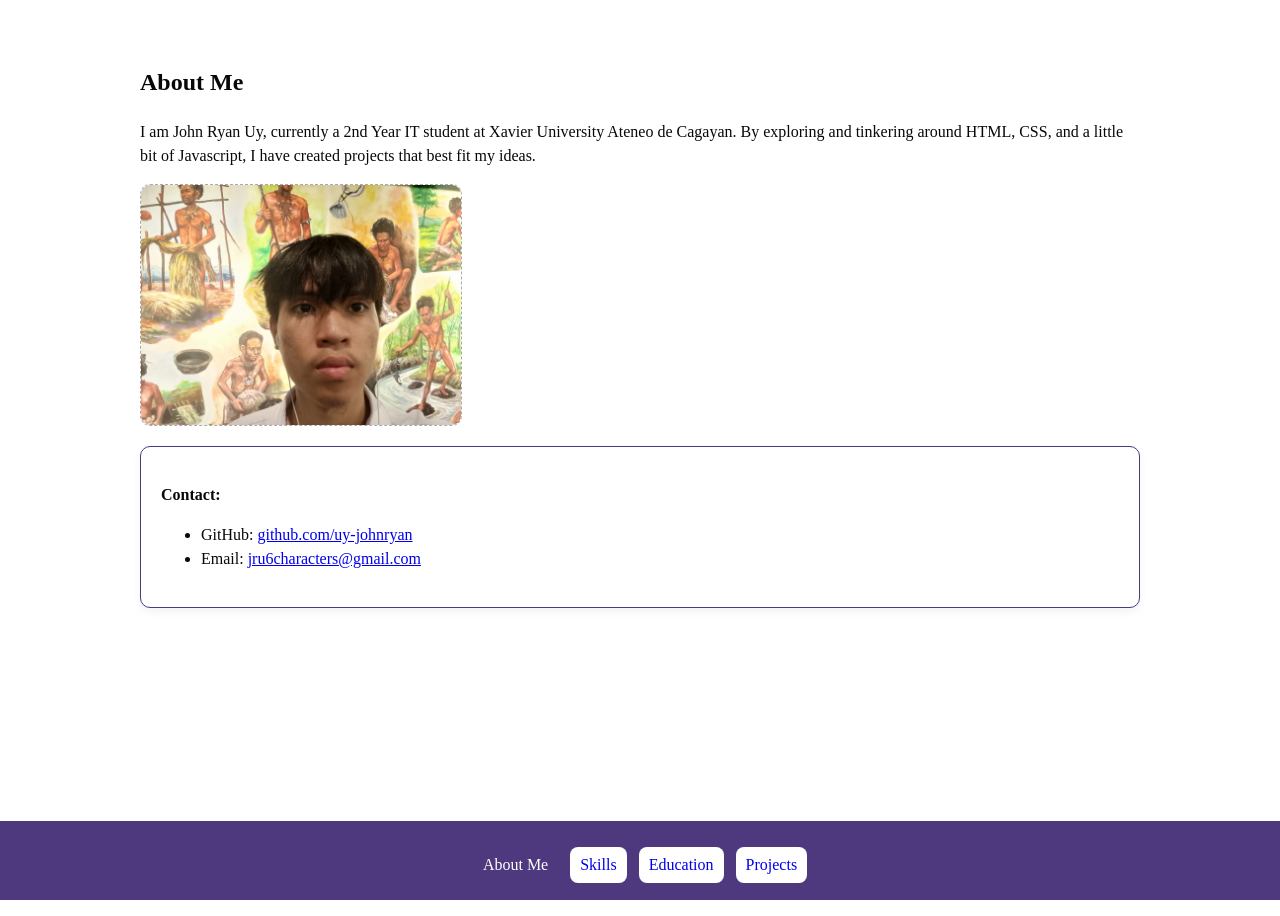
<file: index.html>
<!doctype html>
<html lang="en">
  <head>
    <meta charset="utf-8" />
    <meta name="viewport" content="width=device-width, initial-scale=1" />
    <title>johnryanuy.net</title>

    <link rel="stylesheet" href="css/styles.css" />
  </head>
  <body>
    <main class="container">    
      <section class="section">
        <h2>About Me</h2>
        <p>
          I am John Ryan Uy, currently a 2nd Year IT student at Xavier University Ateneo de Cagayan.
          By exploring and tinkering around HTML, CSS, and a little bit of Javascript, 
          I have created projects that best fit my ideas.
        </p>

        <div>
        <img
          class="profile-image"
          src="assets/img/profile1.jpg"  
          alt="A simple profile icon"
          width="320"
          height="320"  
        >
        
      <section class="card">
          <p><strong>Contact:</strong></p>
          <ul>
            <li>GitHub: <a href="https://github.com/uy-johnryan">github.com/uy-johnryan</a></li>
            <li>Email: <a href="https://20220025789@my.xu.edu.ph">jru6characters@gmail.com</a></li>
          </ul>
        </div>
        </p>
      </section>
    </main>

    <footer class="site-footer">
      <div class="container">
          <nav class="site-nav" aria-label="Primary">
          <a href="index.html">About Me</a>
          <a href="skills.html">Skills</a>
          <a href="Education.html">Education</a>
          <a href="projects.html">Projects</a>  
          </nav>
      </div>  
    </footer>
  <script src="js/index.js"></script>
  </body>
</html>
</file>
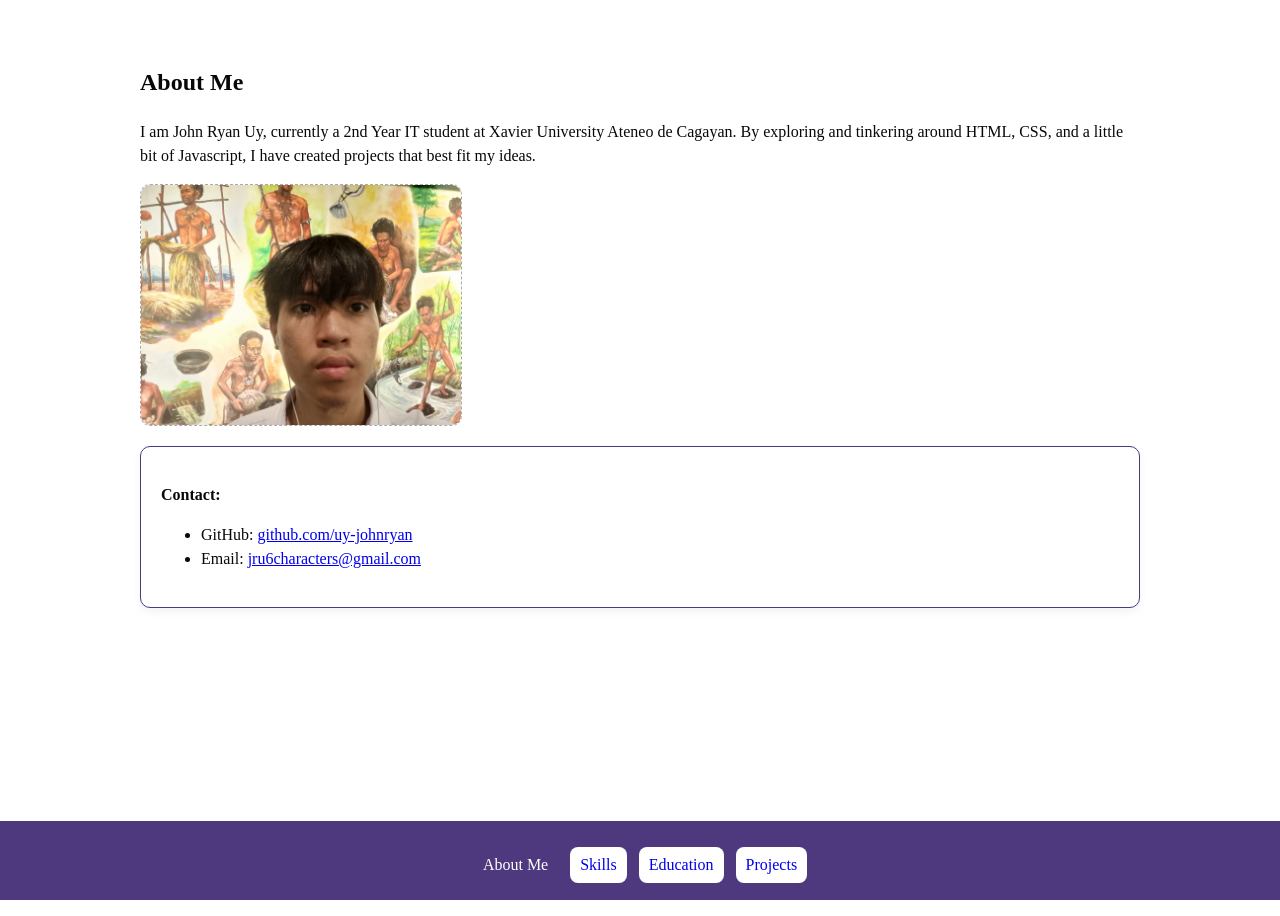
<file: about me.html>
<!doctype html>
<html lang="en">
  <head>
    <meta charset="utf-8" />
    <meta name="viewport" content="width=device-width, initial-scale=1" />
    <title>johnryanuy.net</title>

    <link rel="stylesheet" href="css/styles.css" />
  </head>
  <body>
    <main class="container">    
      <section class="section">
        <h2>About Me</h2>
        <p>
          I am John Ryan Uy, currently a 2nd Year IT student at Xavier University Ateneo de Cagayan.
          By exploring and tinkering around HTML, CSS, and a little bit of Javascript, 
          I have created projects that best fit my ideas.
        </p>

        <div>
        <img
          class="profile-image"
          src="assets/img/profile1.jpg"  
          alt="A simple profile icon"
          width="320"
          height="320"  
        >
        
      <section class="card">
          <p><strong>Contact:</strong></p>
          <ul>
            <li>GitHub: <a href="https://github.com/uy-johnryan">github.com/uy-johnryan</a></li>
            <li>Email: <a href="https://20220025789@my.xu.edu.ph">jru6characters@gmail.com</a></li>
          </ul>
        </div>
        </p>
      </section>
    </main>

    <footer class="site-footer">
      <div class="container">
          <nav class="site-nav" aria-label="Primary">
          <a href="about me.html">About Me</a>
          <a href="skills.html">Skills</a>
          <a href="Education.html">Education</a>
          <a href="projects.html">Projects</a>  
          </nav>
      </div>  
    </footer>
  <script src="js/index.js"></script>
  </body>
</html>
</file>
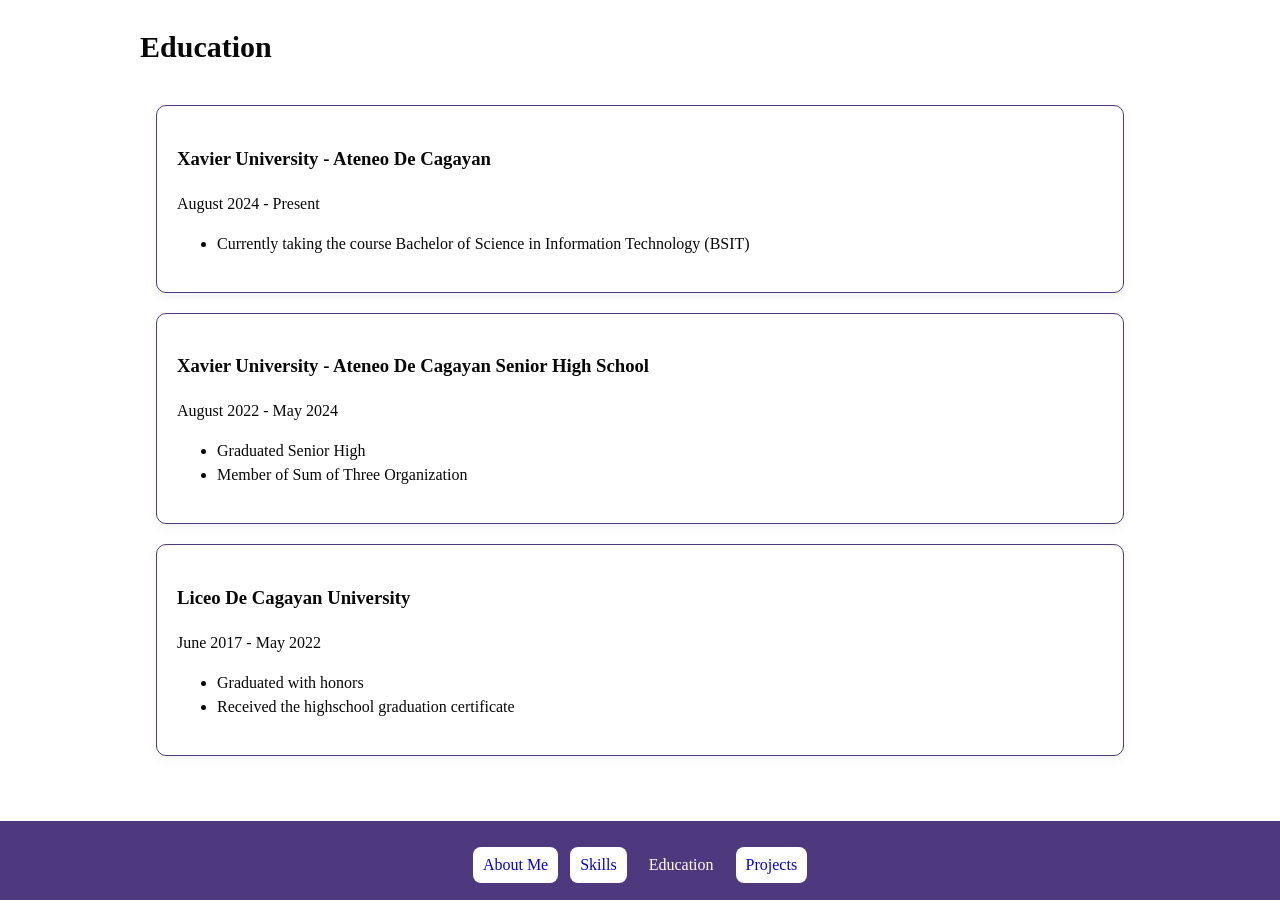
<file: Education.html>
<!doctype html>
<html lang="en">
  <head>
    <meta charset="utf-8" />
    <meta name="viewport" content="width=device-width, initial-scale=1" />
    <title>johnryanuy.net</title>

    <link rel="stylesheet" href="css/styles.css" />
  </head>
  <body>
    <header class="site-header">
      <section class="container">
        <h1 class="site-title">Education</h1>

    <main class="container">
      <section class="card">
        <h3> Xavier University - Ateneo De Cagayan </h3>
        <p> August 2024 - Present</p>
        <ul>
          <li>Currently taking the course Bachelor of Science in Information Technology (BSIT) </li>
      </section>

      <section class="card">
        <h3> Xavier University - Ateneo De Cagayan Senior High School </h3>
        <p> August 2022 - May 2024</p>
        <ul>
          <li>Graduated Senior High</li>
          <li>Member of Sum of Three Organization</li>
      </section>

      <section class="card">
        <h3>Liceo De Cagayan University</h3>
        <p> June 2017 - May 2022</p>
        <ul>
          <li>Graduated with honors</li>
          <li>Received the highschool graduation certificate</li>
      </section>


    </main>   

    <footer class="site-footer">
      <div class="container">
          <nav class="site-nav" aria-label="Primary">
          <a href="index.html">About Me</a>
          <a href="skills.html">Skills</a>
          <a href="Education.html" aria-current="page">Education</a>
          <a href="projects.html">Projects</a>
        </nav>
      </div>
    </footer>
  <script src="js/index.js  "></script>
  </body>
</html>
</file>
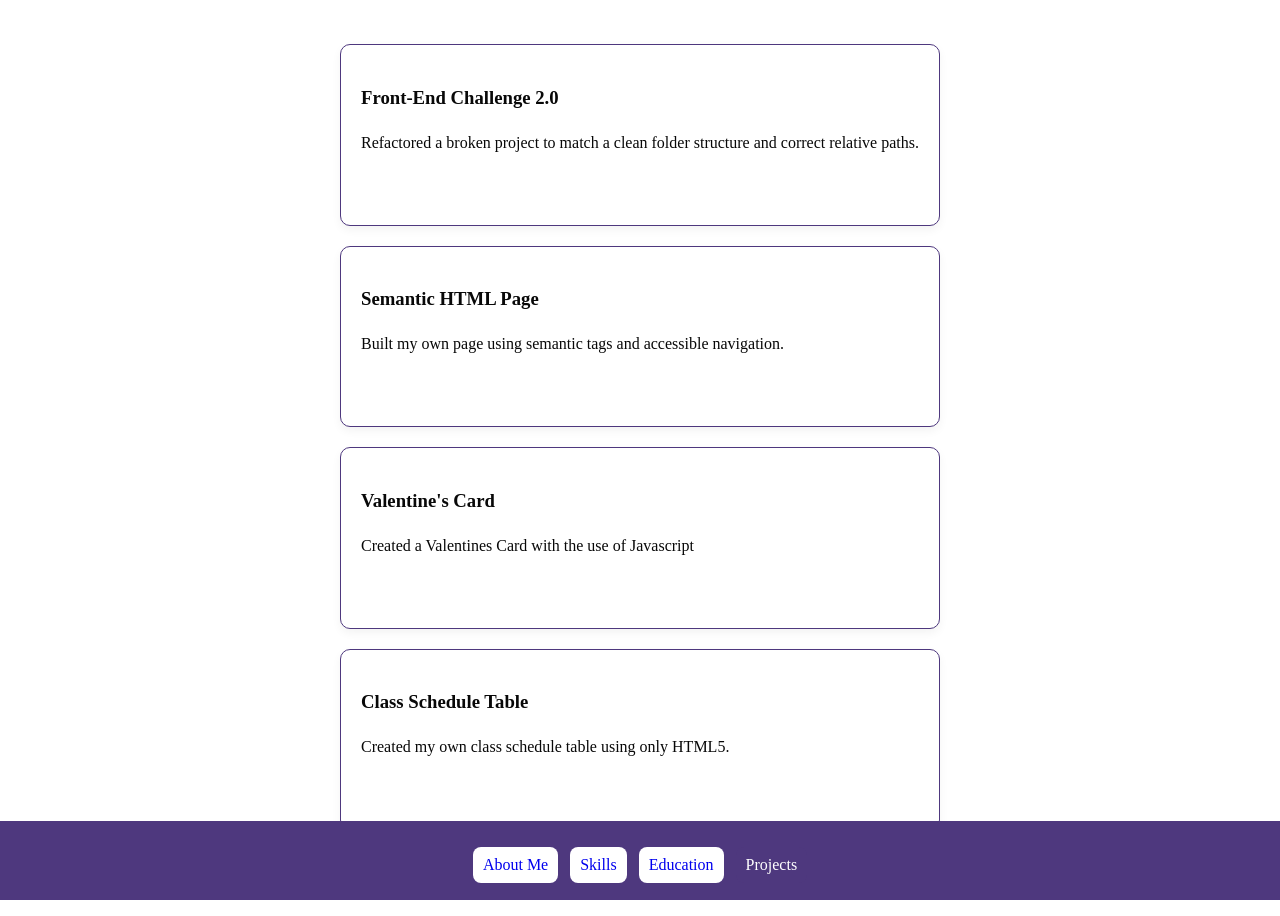
<file: projects.html>
<!doctype html>
<html lang="en">
  <head>
    <meta charset="utf-8" />
    <meta name="viewport" content="width=device-width, initial-scale=1" />
    <title>johnryanuy.net</title>

    <link rel="stylesheet" href="css/styles.css" />
  </head>
  <body>
      <main class="container">
      <section class="project">
        <h3>Front-End Challenge 2.0</h3>
        <p> Refactored a broken project to match a clean folder structure and
              correct relative paths.</p>
              <a href="https://github.com/uy-johnryan/fronted-challenge-2-0-uy-johnryan" class="project-link">View Project →</a>
      </section>

        <section class="project">
        <h3> Semantic HTML Page </h3>
        <p>  Built my own page using semantic tags and accessible navigation.</p>
          <a href="https://codepen.io/JOHN-RYAN-UY/pen/xbOvjZd" class="project-link">View Project →</a>
      </section>

        <section class="project">
        <h3> Valentine's Card </h3>
        <p>  Created a Valentines Card with the use of Javascript</p>
          <a href="https://codepen.io/JOHN-RYAN-UY/pen/azZMarb" class="project-link">View Project →</a>
      </section>

        <section class="project">
        <h3> Class Schedule Table </h3>
        <p>  Created my own class schedule table using only HTML5.</p>
          <a href="https://codepen.io/JOHN-RYAN-UY/pen/RNRYYZe" class="project-link">View Project →</a>
      </section>


    </main> 

    <footer class="site-footer">
      <div class="container"> 
          <nav class="site-nav" aria-label="Primary">
          <a href="index.html">About Me</a>
          <a href="skills.html">Skills</a>
          <a href="Education.html" aria-current="page">Education</a>
          <a href="projects.html">Projects</a>
        </nav>
      </div>
    </footer>
  <script src="js/index.js"></script>
  </body>
</html>
</file>
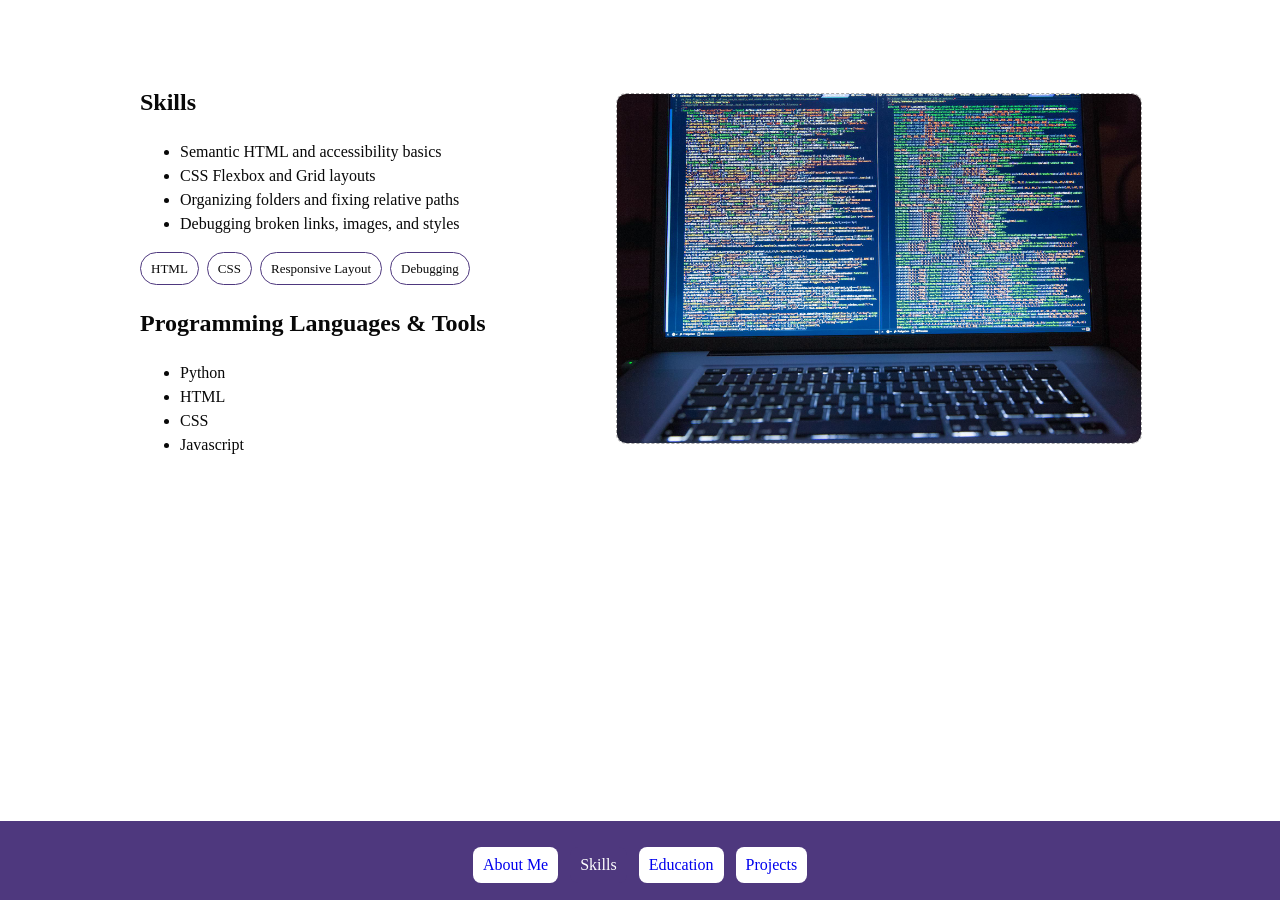
<file: skills.html>
<!doctype html>
<html lang="en">
  <head>
    <meta charset="utf-8" />
    <meta name="viewport" content="width=device-width, initial-scale=1" />
    <title>johnryanuy.net</title>

    <link rel="stylesheet" href="css/styles.css" />  
  </head>
  <body>
    <main class = "container skills-grid">
      <section class="section">
      <h1>Skills</h1> 
        <ul>
          <li>Semantic HTML and accessibility basics</li>
          <li>CSS Flexbox and Grid layouts</li>
          <li>Organizing folders and fixing relative paths</li>
          <li>Debugging broken links, images, and styles</li>
          </ul>

            <ul class="tag-list">
              <li class="tag">HTML</li>
              <li class="tag">CSS</li>
              <li class="tag">Responsive Layout</li>
              <li class="tag">Debugging</li>
              </ul>

            <h1>Programming Languages & Tools </h1>
            <ul>
            <li> Python </li>
            <li> HTML </li>
            <li> CSS </li>
            <li> Javascript</li> 
          </section>    

          

          <aside>
          <div class="hero-media">

            <img
              class="hero-banner"
              src="assets/img/banner/hero-banner.jpg"
              alt="Laptop with code on screen"
              width="1120"
              height="560"

              
            />
          </div>
        </div>
      </section>

    <footer class="site-footer">
      <div class="container">
          <nav class="site-nav" aria-label="Primary">
          <a href="index.html">About Me</a>
          <a href="skills.html">Skills</a>
          <a href="Education.html">Education</a>
          <a href="projects.html">Projects</a>

        </nav>
    </footer>
  <script src="js/index.js"></script>
  </body>
</html>
</file>
<file: css/styles.css>
:root {
    --bg: #ffffff;
    --card-bg: #fff;
    --text: #080808;
    --border: #4E387e;
  }

  body {
    display: flex;
    flex-direction: column;
    font-family: Georgia;
    background: var(--bg);
    color: var(--text); 
    line-height: 1.5;
    min-height: 100vh;
  }

  .container {
    max-width: 1000px;  
    margin: 0 auto;
    padding: 16px;
  }


  .site-footer {
    border-bottom: 1px solid var(--border);
    background: var(--border);
  }

  .site-title {
    justify-self: center;
    margin: 0;
    font-size: 30px;  
  }

  .site-nav {
    display: flex;
    justify-content: center;
    gap: 12px;
    margin-top: 10px;
  }
  
  .site-nav a {
    text-decoration: none;
    padding: 6px 10px;
    border-radius: 8px;
    background: #fff;
  }

/* for nav links to stay in fixed position below*/
.site-footer {
  position: fixed;
  bottom: 0;
  left: 0;
  width: 100%;
}
  
.card {
  background: var(--card-bg);
  border: 1px solid var(--border);
  border-radius: 10px;
  padding: 20px;
  margin: 20px 0;
  box-shadow: 0 4px 10px rgba(0,0,0,0.05); 
}

.project {
  background: var(--card-bg);
  border: 1px solid var(--border);
  border-radius: 10px;
  padding: 20px;
  margin: 20px 0;
  box-shadow: 0 4px 10px rgba(0,0,0,0.05); /* for projects html (technically 2nd .card) */
}

/*projects html page cursor hover*/
.project {
  transition: transform 0.3s ease, box-shadow 0.3s ease;
  cursor: pointer;
}

/* POP EFFECT */
.project:hover {
  transform: translateY(-10px) scale(1.02);
  box-shadow: 0 12px 25px rgba(0,0,0,0.15);
}

.project-link { 
  display: inline-block;
  margin-top: 10px;
  text-decoration: none;
  font-weight: bold;
  color: var(--text);

  opacity: 0;
  transform: translateY(10px);
  transition: all 0.3s ease;
}

/* hide link which willthen reveal when cursor hovers a project */
.project:hover .project-link {
  opacity: 1;
  transform: translateY(0);
}

.section {
  margin: 40px 0;   
}

  .profile-image {
    display: block;
    margin-top: 12px;
    max-width: 100%;
    height: auto;
    border: 1px dashed #aaa;
    border-radius: 10px;
  }

  .skills-grid {
    display: grid;
    gap: 110px;   /*creates a gap betwewen the skills text and photo*/
    align-items: start;
  }

  @media (min-width: 800px) {
    .skills-grid {
      grid-template-columns: 0.7fr 1fr;
      align-items: center;
    }
  }
    

  .tag-list { 
    list-style: none;
    padding: 0;
    margin: 0;
    display: flex;
    flex-wrap: wrap;
    gap: 8px;
  }

  .tag {
    border: 1px solid var(--border);
    border-radius: 999px;
    padding: 6px 10px;
    background: #fff;
    font-size: 13px;  
  }

  .hero-banner {
    width: 100%;
    height: auto;
    display: block;
    border: 1px dashed #aaa;
    border-radius: 10px;
  }
</file>
